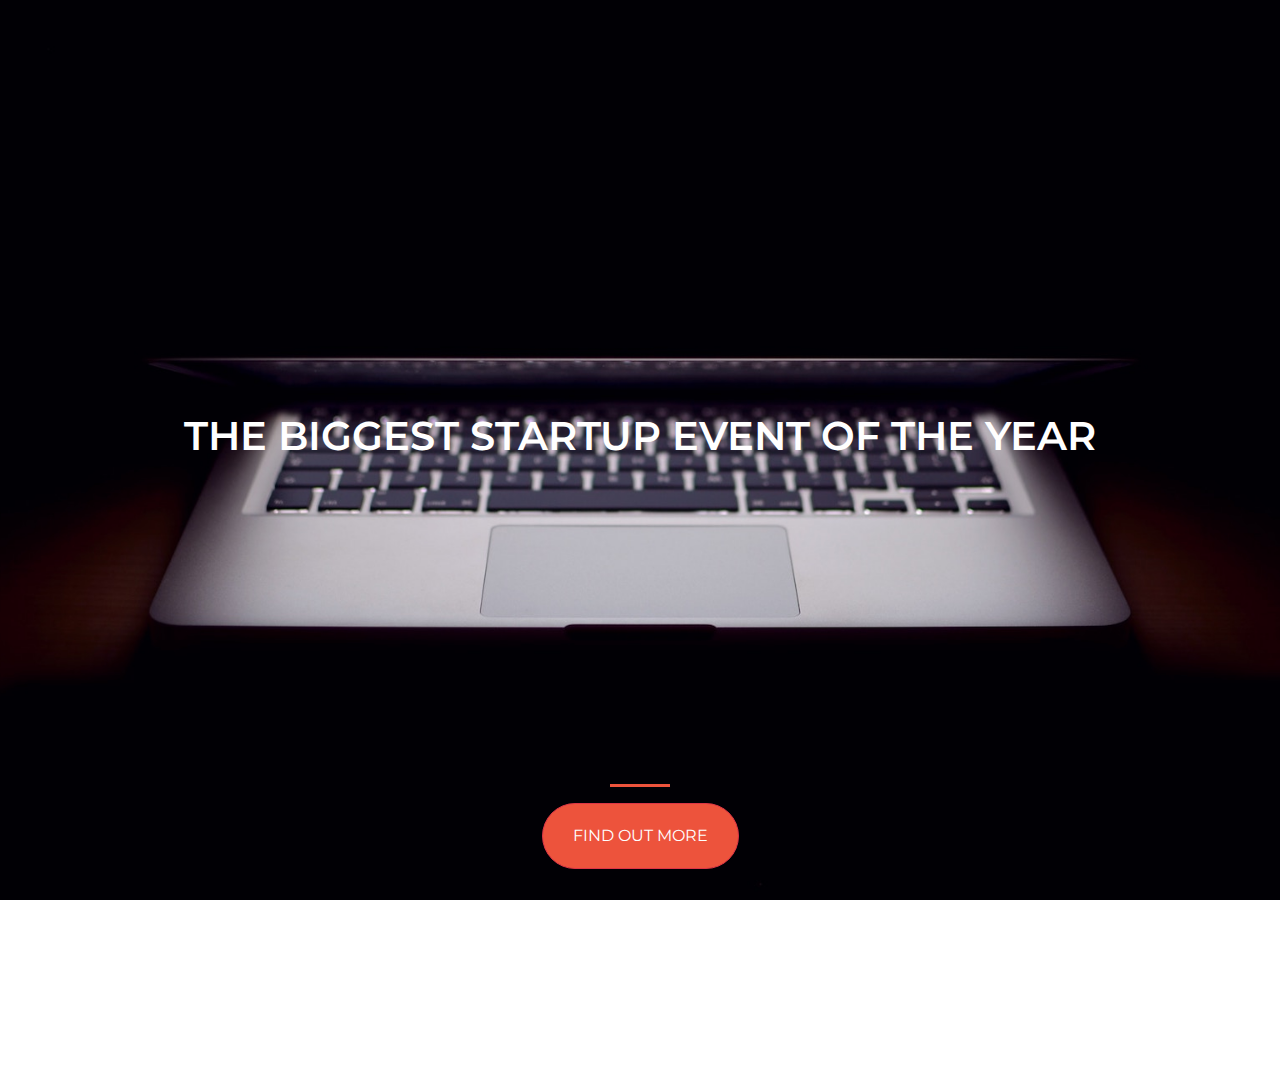
<file: index.html>
<!DOCTYPE html>
<html>
  <head>
    <title>Startup</title>

    <!-- Google Fonts -->
    <link href="https://fonts.googleapis.com/css?family=Montserrat" rel="stylesheet">

    <!-- Bootstrap CSS from a CDN. This way you don't have to include the bootstrap file yourself -->
    <link rel="stylesheet" href="https://stackpath.bootstrapcdn.com/bootstrap/4.3.1/css/bootstrap.min.css" integrity="sha384-ggOyR0iXCbMQv3Xipma34MD+dH/1fQ784/j6cY/iJTQUOhcWr7x9JvoRxT2MZw1T" crossorigin="anonymous">
    
    <!-- Your own stylesheet -->
    <link rel="stylesheet" type="text/css" href="style.css">
  </head>
  <body>
    <h1>The biggest Startup event of the year</h1>

    <div class="button-group">
      <hr>
      <a href="https://mailchi.mp/cedad4c9913d/startup">
        <button type="button" class="btn btn-danger findOut">
          Find out more  
        </button>
      </a>
    </div>

  </body>
</html>
</file>
<file: style.css>
body,
html {
  width: 100%;
  height: 100%;
  font-family: 'Montserrat', sans-serif;
  background: url(header.jpg) no-repeat center center fixed;
  background-size: cover;
}

body {
  
  display:flex;
  flex-direction: column;
  justify-content: center;
  align-items: center;
  margin-top: 190px;
}

h1 {
  color: #FFF;
  text-transform: uppercase;
  font-weight: 600;
  text-align: center;
  padding: 0 0 300px 0;
}

.findOut {
  border-radius: 40px;
  text-transform: uppercase ;
  font-size: 1em;
  padding: 20px 30px;
  background-color: #ED533C;
  transition: transform 600ms ease-in-out;
}

.findOut:hover {
  background-color: #ED533C;
  border: 2px solid red;
  transform: scale(1.05);
}

hr {
  border: none;
  border-top: 3px solid #ED533C;
  width: 30%;
}
</file>
